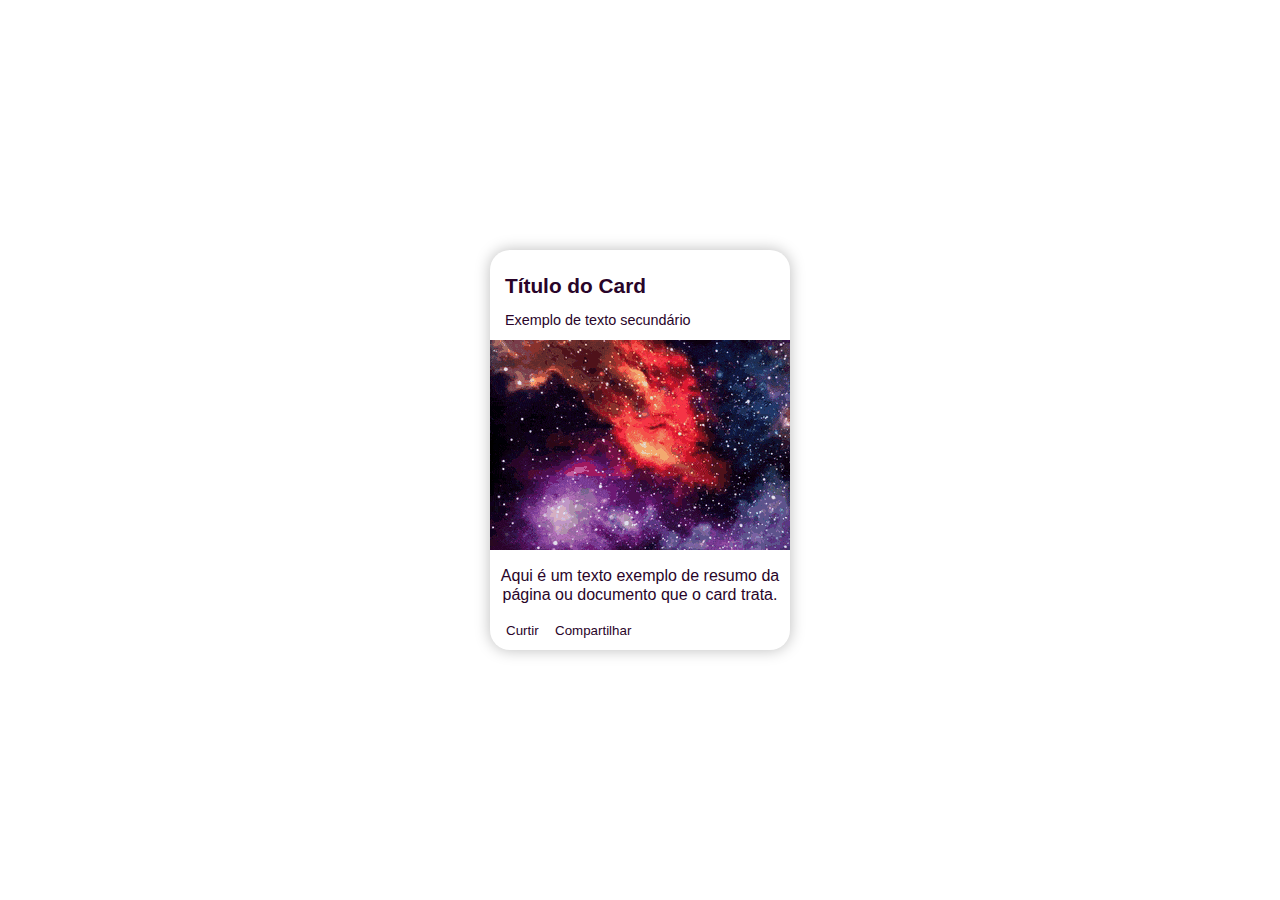
<file: card-redes-sociais/index.html>
<!DOCTYPE html>
<html lang="pt-br">
<head>
    <meta charset="UTF-8">
    <meta http-equiv="X-UA-Compatible" content="IE=edge">
    <meta name="viewport" content="width=device-width, initial-scale=1.0">
    <title>Card Redes Sociais</title>
    <link rel="stylesheet" href="style.css">
</head>
<body>
    <div class="content">
        <div class="main-card">
            <div class="top-card">
                <h1>Título do Card</h1>
                <h2>Exemplo de texto secundário</h2>
            </div>
            <div class="mid-card">
            </div>
            <div class="bot-card">
                <p>Aqui é um texto exemplo de resumo da página ou documento que o card trata.</p>
                <div class="btn-card">
                    <button class="action">Curtir</button>
                    <button class="action">Compartilhar</button>
                </div>
            </div>
        </div>
    </div>
</body>
</html>
</file>
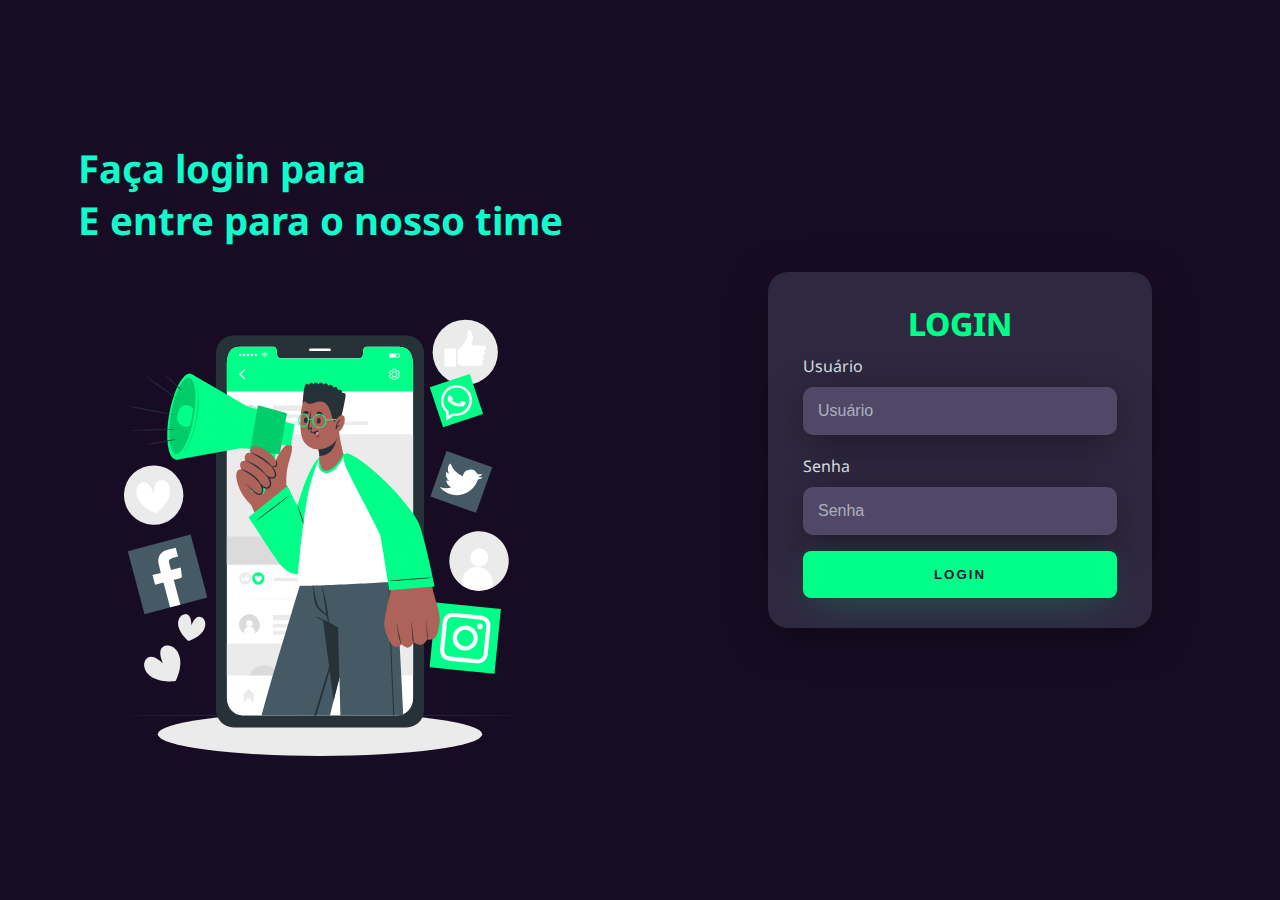
<file: tela-dark-login/index.html>
<!DOCTYPE html>
<html lang="pt-br">
<head>
    <meta charset="UTF-8">
    <meta http-equiv="X-UA-Compatible" content="IE=edge">
    <meta name="viewport" content="width=device-width, initial-scale=1.0">
    <title>Dark Login</title>
    <link rel="stylesheet" href="style.css">
</head>
<body>
    <div class="main-login">
        <div class="left-login">
            <h1>Faça login para <br>E entre para o nosso time </h1>
            <img src="imgs/mobile-marketing-animate.svg" alt="Img-Login" class="left-login-image">
        </div>
        <div class="right-login">
            <div class="card-login">
                <h1>LOGIN</h1>
                        <div class="text-field" >
                            <label for="iuser">Usuário</label>
                            <input type="text" class="user" id="iuser" placeholder="Usuário">
                        </div>
                        <div class="text-field">
                            <label for="ipass">Senha</label>
                            <input type="password" name="pass" id="ipass" required placeholder="Senha">
                        </div>
                        <button class="btn-login" >LOGIN</button>
                </div>
            </div>
        </div>
    </div>
</body>
</html>
</file>
<file: card-redes-sociais/style.css>
body{
    margin: 0;
    box-sizing: border-box;
}
.content{
    display: flex;
    justify-content: center;
    align-items: center;
    height: 100vh;
    width: 100vw;
}
.main-card{
    border-radius: 20px;
    font-family: Arial, Helvetica, sans-serif;
    background-color: white;
    height: 400px;
    width: 300px;
    display: flex;
    flex-direction: column;
    box-shadow: 0 0px 15px rgba(0, 0, 0, 0.267);
}
.top-card{
    padding-left: 15px;
    padding-top: 10px;
    padding-bottom: 20px;
    height: 60px;
}
.top-card > h1{
    color: #290429;
    font-size: 1.3em;
}
.top-card > h2{
    text-align: left;
    font-weight: normal;
    font-size: .9em;
    color: #290429;
}
.mid-card{
    background: url(galaxia-gif-mid.gif);
    height: 260px;
}
.bot-card{
    color: #290429;
    text-align: center;
    height: 60px;
    line-height: 1.2em;
    padding-bottom: 40px;
}
.btn-card{
    padding-bottom: 10px;
    padding-left: 10px;
    text-align: left;
}
.btn-card > button{
    color: #290429;
    background-color: white;
    border: none;
    cursor: pointer;
}
.btn-card > button:hover{
    color: #5c0a5c;
    transition: .3s;
}
</file>
<file: tela-dark-login/style.css>
@import url('https://fonts.googleapis.com/css2?family=Noto+Sans:wght@400;700&display=swap');
body{
    margin: 0;
    font-family: 'Noto Sans', sans-serif;
}
body *{
    box-sizing: border-box;
}
.main-login{
    display: flex;
    justify-content: center;
    align-items: center;
    height: 100vh;
    width: 100vw;
    background-color: #180C24;
}
.left-login{
    flex-direction: column;
    display: flex;
    justify-content: center;
    align-items: center;
    width: 50vw;
    height: 100vh;
}
.left-login > h1{
    font-size: 3vw;
    color: #0FFBCC;
}
.left-login-image{
    width: 40vw;
}
.right-login{
    display: flex;
    justify-content: center;
    align-items: center;
    width: 50vw;
    height: 100vh;
}
.card-login{
    width: 60%;
    display: flex;
    justify-content: center;
    align-items: center;
    flex-direction: column;
    padding: 30px 35px;
    background-color: #2f2841;
    border-radius: 20px;
    box-shadow: 0px 10px 40px #00000056;
}
.card-login > h1{
    color: #00ff88;
    font-weight: 800;
    margin: 0;
}
.text-field{
    width: 100%;
    display: flex;
    flex-direction: column;
    align-items: flex-start;
    justify-content: center;
    margin: 10px 0px;
}
.text-field > input{
    width: 100%;
    border: none;
    border-radius: 10px;
    padding: 15px;
    background-color: #514868;
    color: #f0ffffde;
    font-size: 12pt;
    box-shadow: 0px 10px 40px #00000056;
    outline: none;
    box-sizing: border-box;
}
.text-field > label{
    color: #f0ffffde;
    margin-bottom: 10px;
}
.text-field > input::placeholder{
    color: #f0ffff94;
}
form{
    width: 100vw;
}
.btn-login{
    color: #2b123b;
    font-weight: 800;
    letter-spacing: 2px;
    width: 100%;
    margin-top: 6px;
    padding: 16px 0px;
    border: none;
    border-radius: 8px;
    outline: none;
    background: #00ff88;
    cursor: pointer;
    box-shadow: 0px 10px 40px -12px #00ff8052;
}

@media only screen and (max-width: 950px){
    .card-login{
        width: 85%;
    }
    
}
@media only screen and (max-width: 600px){
    .main-login{
        flex-direction: column;
    }
    .left-login > h1{
        display: none;
    }
    .left-login{
        width: 100%;
        height: auto;
    }
    .right-login{
        width: 100%;
        height: auto;
    }
    .left-login-image{
        width: 50vw;
    }
    .card-login{
        width: 90%;
    }
}
</file>
